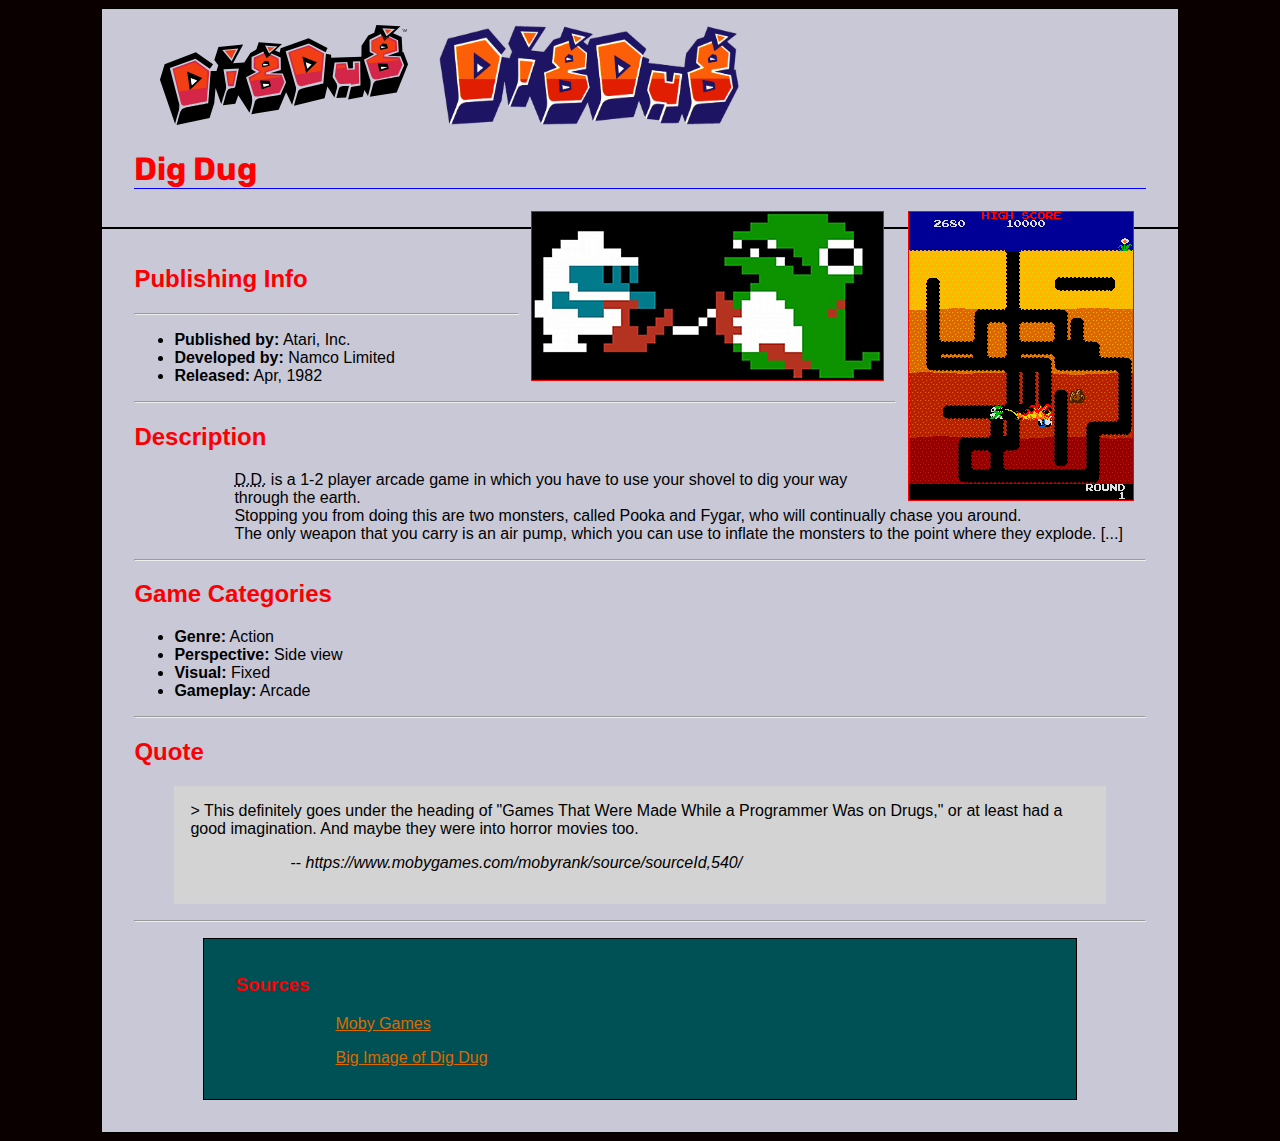
<file: game/index.html>
<!DOCTYPE html>
<html lang="en">
    <head>
        <meta charset ="utf-8">
        <link rel="icon" type="image/png" href="images/favicon-32x32.png" sizes="32x32" />
        <link rel="icon" type="image/png" href="images/favicon-16x16.png" sizes="16x16" />
        <link href="https://fonts.googleapis.com/css2?family=Rubik:wght@500&display=swap" rel="stylesheet">
        <link rel ="stylesheet" type="text/css" href="stylesheet.css">
        <title>Index</title>
    </head>
    <body>
        <header>
            <img src="images/dig-dug.svg" alt="Altered DD Logo" width="300" height="100">
            <img src="images/dig-dug.png" alt="Dig Dug Logo" width="300" height="100">
            <h1>
                    Dig Dug
            </h1>
                <img class="side" src="images/dig-dug-burnt.png" alt="Screenshot of Dig Dug">
                <img class="side" src="images/fygar_inflate.png" alt="Dig Dug and Fygar">
        </header>
        <main>
        
        <h2>
            Publishing Info
        </h2>
        <hr>
        <ul>
            <li><b>Published by:</b> Atari, Inc.</li>
            <li><b>Developed by:</b> Namco Limited</li>
            <li><b>Released:</b> Apr, 1982</li>
        </ul>
        <hr>
        <h2>
            Description
        </h2>
        <p>
            <abbr title="Dig Dug">D.D.</abbr> is a 1-2 player arcade game in which you have to use your shovel to dig your way through the earth.
            <br>Stopping you from doing this are two monsters, called Pooka and Fygar, who will continually chase you around.
            <br>The only weapon that you carry is an air pump, which you can use to inflate the monsters to the point where they explode. [...]
        </p>
        <hr>
        <h2>
            Game Categories
        </h2>
        <ul>
            <li><b>Genre:</b> Action</li>
            <li><b>Perspective:</b> Side view</li>
            <li><b>Visual:</b> Fixed</li>
            <li><b>Gameplay:</b> Arcade</li>
        </ul>
        <hr>
        <h2>
            Quote
        </h2>
        <blockquote>
            > This definitely goes under the heading of "Games That Were Made While a Programmer Was on Drugs," or at least had a good imagination. And maybe they were into horror movies too.
            <p>
                -- <i>https://www.mobygames.com/mobyrank/source/sourceId,540/</i>
            </p>
        </blockquote>
        <hr>
        <footer>
            <div id="sources">
                <h3>
                    Sources
                </h3>
                    <p>
                        <a href="https://www.mobygames.com/game/arcade/dig-dug" target="_blank">Moby Games</a>
                    </p>
                    <p>
                        <a href="big/pic1.html">Big Image of Dig Dug</a>
                    </p>
            </div>
        </footer>
        </main>
    </body>
</html>
</file>
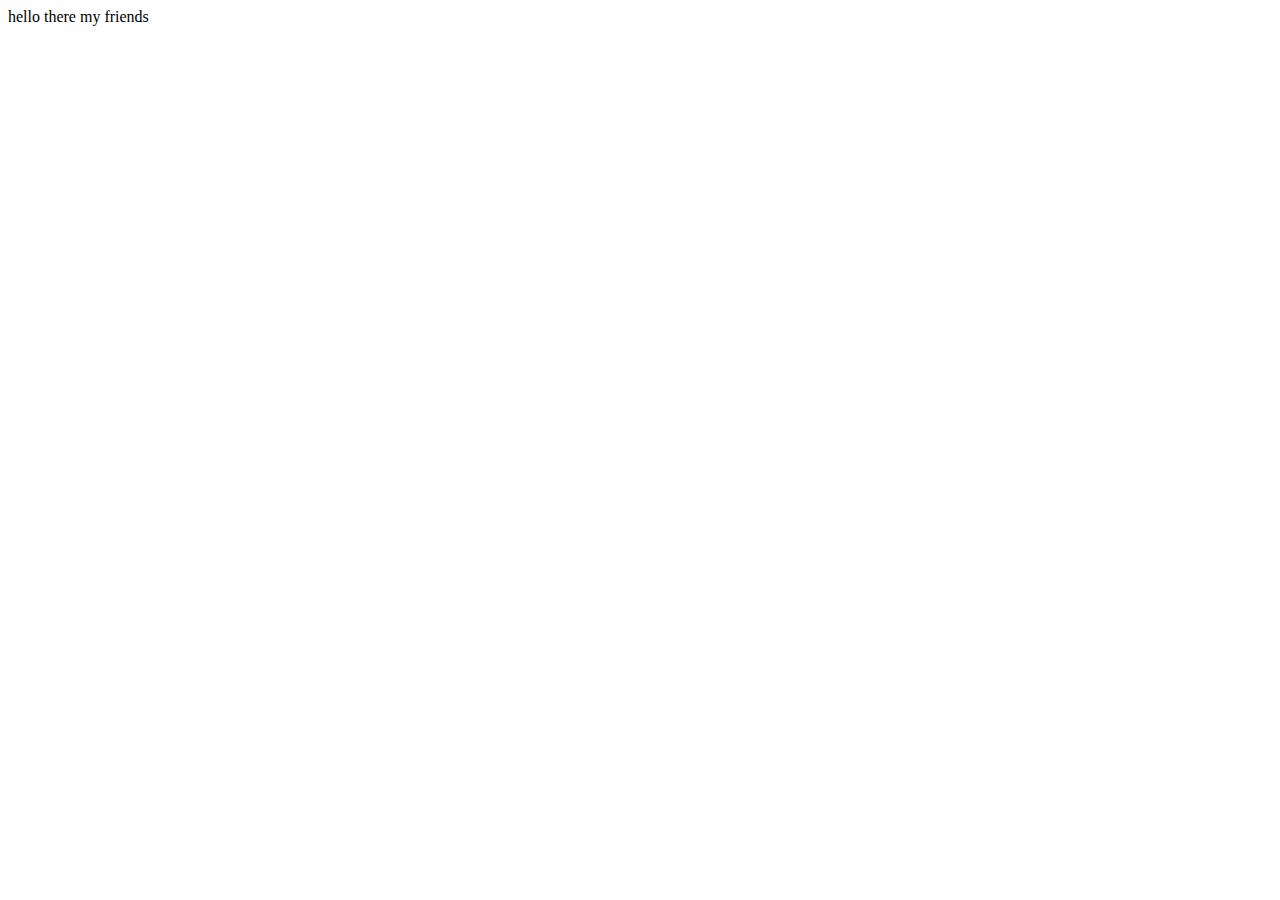
<file: test.html>
<!DOCTYPE html>
<html lang="en">

<head>
    <meta charset="UTF-8">
    <meta name="viewport" content="width=device-width, initial-scale=1.0">
    <title>Document</title>
</head>

<body>
    hello there my friends
</body>

</html>
</file>
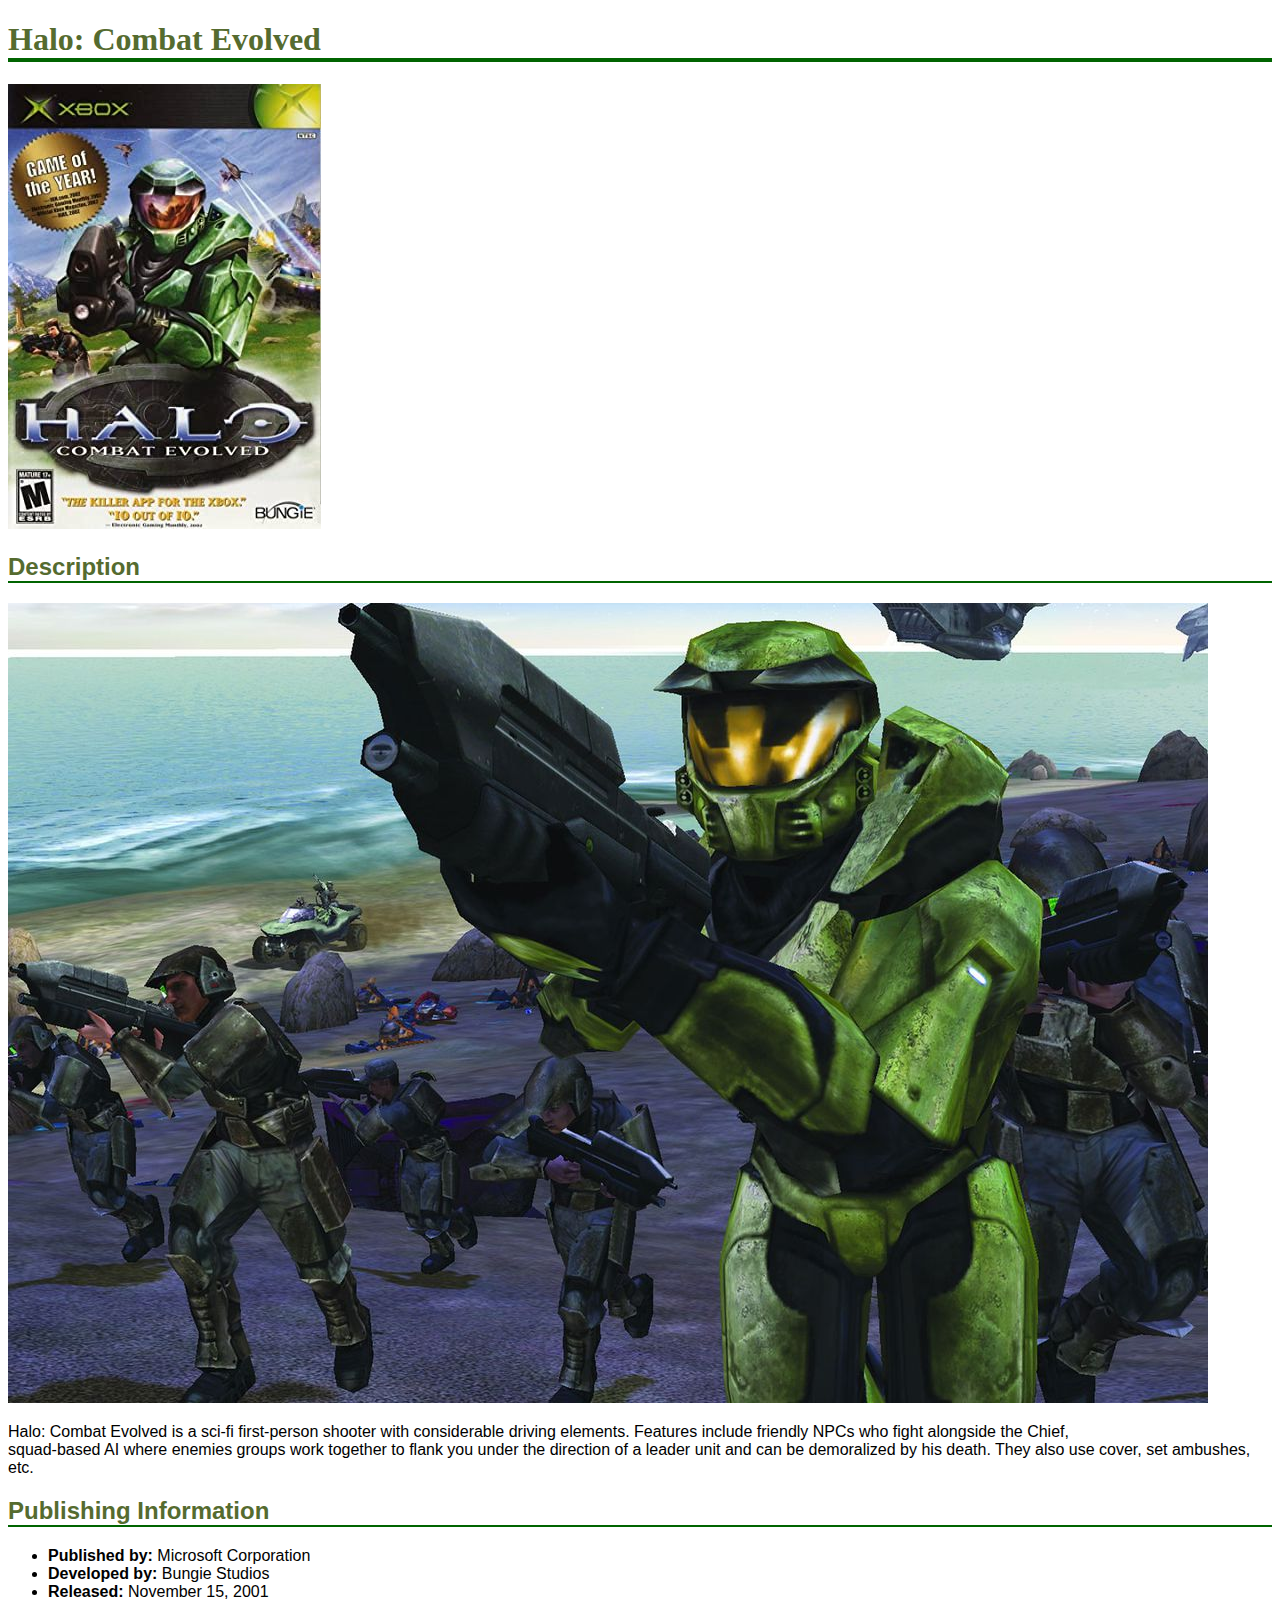
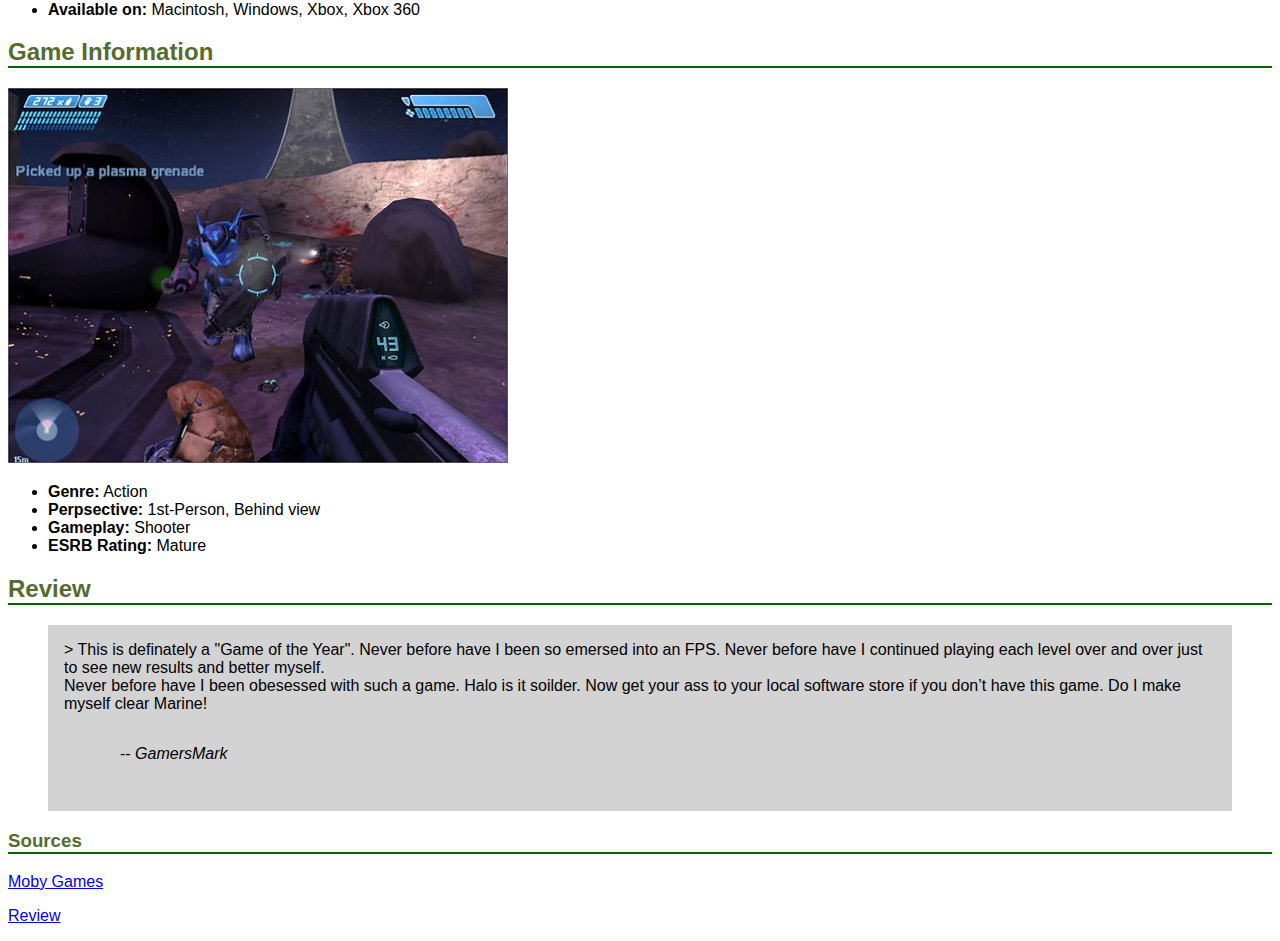
<file: basegamehomework/basicgamepage.html>
<!DOCTYPE html>
<html lang="en">
    <head>
        <meta charset="UTF-8">
        <title>Basic Game Page</title>
        <link rel ="stylesheet" type="text/css" href="stylesheet.css">
    </head>
    <body>
        <header>
            <h1>
                Halo: Combat Evolved
            </h1>
            <img src="images/haloCover.jpg" alt="Cover of Disc Box">
        </header>
        <main>
            <h2>
                Description
            </h2>
            <img src="images/haloMasterChief.jpg" alt="Master Chief and Soldiers">
            <p>
                Halo: Combat Evolved is a sci-fi first-person shooter with considerable driving elements. Features include friendly NPCs who fight alongside the Chief,
                <br>squad-based AI where enemies groups work together to flank you under the direction of a leader unit and can be demoralized by his death. They also use cover, set ambushes, etc.
            </p>
            <h2>
                Publishing Information
            </h2>
            <ul>
                <li><b>Published by:</b> Microsoft Corporation</li>
                <li><b>Developed by:</b> Bungie Studios</li>
                <li><b>Released:</b> November 15, 2001</li>
                <li><b>Available on:</b> Macintosh, Windows, Xbox, Xbox 360</li>
            </ul>
            <h2>
                Game Information
            </h2>
            <img src="images/haloGameplay.jpg" alt="Gameplay of Halo">
            <ul>
                <li><b>Genre:</b> Action</li>
                <li><b>Perpsective:</b> 1st-Person, Behind view</li>
                <li><b>Gameplay:</b> Shooter</li>
                <li><b>ESRB Rating:</b> Mature</li>
            </ul>
            <h2>
                Review
            </h2>
            <blockquote>
                > This is definately a "Game of the Year". Never before have I been so emersed into an FPS. Never before have I continued playing each level over and over just to see new results and better myself.
                <br>Never before have I been obesessed with such a game. Halo is it soilder. Now get your ass to your local software store if you don’t have this game. Do I make myself clear Marine!
                <blockquote>
                    -- <i>GamersMark</i>
                </blockquote>
            </blockquote>
            <footer>
                <h3>
                    Sources
                </h3>
                <p>
                    <a href="https://www.mobygames.com/game/xbox/halo-combat-evolved">Moby Games</a>
                </p>
                <p>
                    <a href="https://www.mobygames.com/mobyrank/source/offset,300/so,1a/sourceId,236/">Review</a>
                </p>
            </footer>
        </main>
    </body>
</html>
</file>
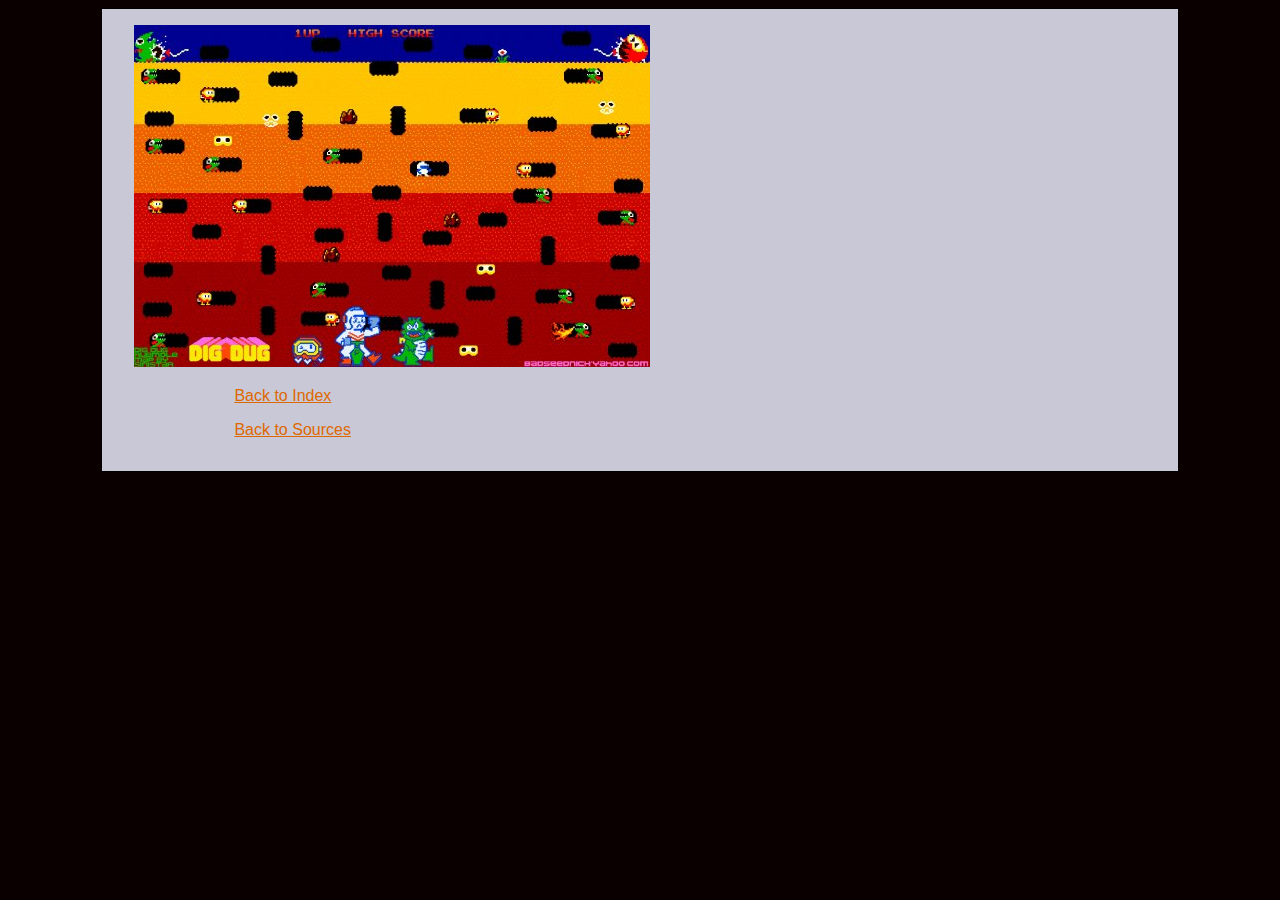
<file: game/big/pic1.html>
<!DOCTYPE html>
<html lang="en">
    <head>
        <meta charset="utf-8">
        <link href="https://fonts.googleapis.com/css2?family=Rubik:wght@500&display=swap" rel="stylesheet">
        <link rel ="stylesheet" type="text/css" href="../stylesheet.css">
        <title>pic1</title>
    </head>
    <body>
        <main>
            <img src="../images/largeDigDug.jpg" alt="Large Picture of Dig Dug">
            <p>
                <a href="../index.html">Back to Index</a>
            </p>
            <p>
                <a href="../index.html#sources">Back to Sources</a>
            </p>
        </main>
    </body>
</html>
</file>
<file: game/stylesheet.css>
h1 { 
    color:red;
    font-family: 'Rubik', sans-serif;
    border-bottom: 1px solid blue;
    }
blockquote { 
    background-color: lightgray;
    padding: 1rem;
    }
body {
    background-color: #0B0000;
    font-family: Arial, sans-serif;
}
h2, h3 {
    color:#FA0003;
}
p {
    margin-left: 100px
}
img.side {
    float: right;
    margin: 0 12px;
    border: 1px solid #FA0003;
}
a {
    color: #DE6800;
}
main, header, footer {
    background-color: #C8C8D7;
    border: 1px solid black;
    margin: 0 auto;
    width: 80%;
    padding: 1em 2em;
}
footer {
    background-color: #005155;
    margin-bottom: 1em;
    margin-top: 1em;
    padding: 1em 2em;
}
</file>
<file: basegamehomework/stylesheet.css>
h1 { 
    color:darkolivegreen;
    font-family: 'Times New Roman', Times, serif;
    border-bottom: 4px solid darkgreen;
    }
h2, h3 {
    color: darkolivegreen;
    font-family: sans-serif;
    border-bottom: 2px solid darkgreen;
}
p, li, blockquote {
    font-family: sans-serif;
}
blockquote { 
    background-color: lightgrey;
    padding: 1rem;
    }
</file>
